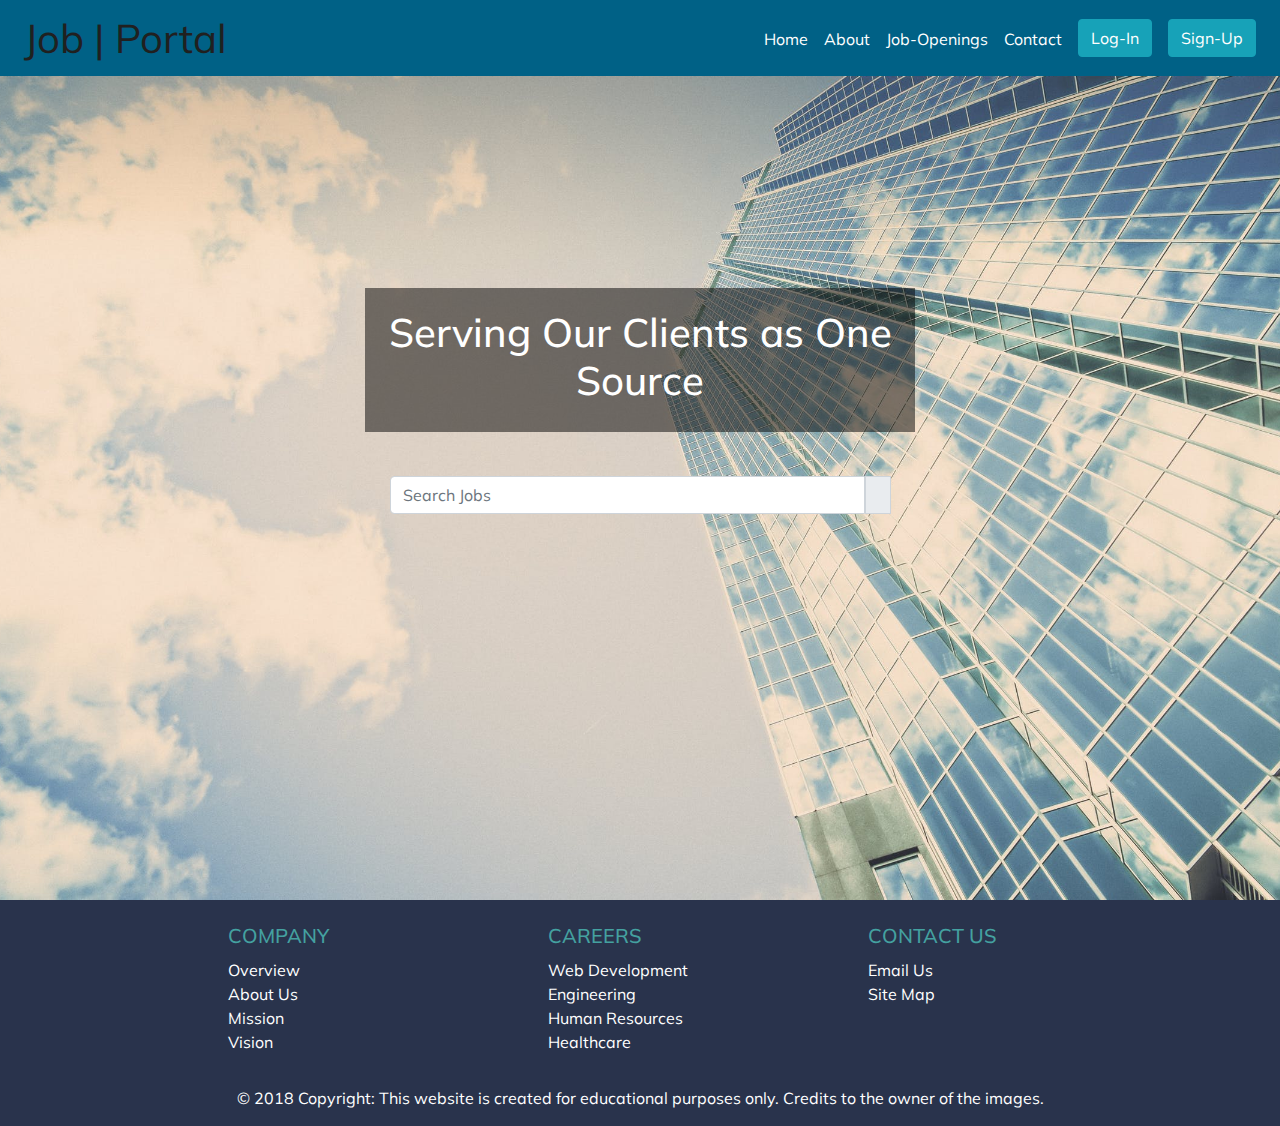
<file: index.html>
<!DOCTYPE html>
<html lang="en">
<head>
	
		<meta charset="utf-8">
		<meta name="viewport" content="width=device-width, initial-scale=1.0, maximum-scale=1.0 shrink-to-fit=no">
		<meta htts-equip="X-UA-compatible" content="IE=Edge">

		<title>Home</title>

		<!-- bootstrap css -->
		<link rel="stylesheet" type="text/css" href="assets/css/bootstrap.min.css">

		<!-- external css -->
		<link rel="stylesheet" type="text/css" href="assets/css/landing.css">

		<!-- font awesome -->
		<link rel="stylesheet" href="https://use.fontawesome.com/releases/v5.0.13/css/all.css" integrity="sha384-DNOHZ68U8hZfKXOrtjWvjxusGo9WQnrNx2sqG0tfsghAvtVlRW3tvkXWZh58N9jp" crossorigin="anonymous">

		<!-- google fonts -->
		<link href="https://fonts.googleapis.com/css?family=Muli" rel="stylesheet">

		<!-- animate css -->
		<link rel="stylesheet" type="text/css" href="assets/css/animate.css">

		<!-- favicon -->
		<link rel="icon" type="image/gif/png" href="assets/images/logo.png">

</head>
<body>
	
		<!-- start navbar -->
		<nav class="navbar navbar-expand-lg navbar-light fixed-top">
			  <a href="#" class="companyName ml-2">Job | Portal</a>
			  <button class="navbar-toggler" type="button" data-toggle="collapse" data-target="#navbarNavAltMarkup" aria-controls="navbarNavAltMarkup" aria-expanded="false" aria-label="Toggle navigation">
			    <span class="navbar-toggler-icon"></span>
			  </button>
			  <div class="collapse navbar-collapse" id="navbarNavAltMarkup" >
			    <div class="navbar-nav ml-auto" id="navtems">
			      <a class="nav-item nav-link active mt-2" href="#">Home<span class="sr-only">(current)</span></a>
			      <a class="nav-item nav-link active mt-2" href="about.html">About</a>
			      <a class="nav-item nav-link active mt-2" href="job-openings.html">Job-Openings</a>
			      <a class="nav-item nav-link active mt-2" href="contact.html">Contact</a>
				<a class="nav-item nav-link active" href="#login"><button type="button" class="btn btn-info" data-toggle="modal" data-target="#signup">
		  		Log-In</button></a>
			    <a class="nav-item nav-link active" href="#signup"><button type="button" class="btn btn-info" data-toggle="modal" data-target="#signup">
		  		Sign-Up</button></a>
			    </div>
			  </div>
		</nav> 
		<!-- end of nav -->
		
		<!-- modal for Login -->
		<div class="modal fade" id="login" tabindex="-1" role="dialog" aria-labelledby="exampleModalLabel" aria-hidden="true">
		  <div class="modal-dialog" role="document">
		    <div class="modal-content">
		      <div class="modal-header">
		        <h5 class="modal-title" id="exampleModalLabel">Applicant Log-In</h5>
		        <button type="button" class="close" data-dismiss="modal" aria-label="Close">
		          <span aria-hidden="true">&times;</span>
		        </button>
		      </div>
		      <div class="modal-body">
		        <form>
				  <div class="form-group">
				    <label for="exampleInputEmail1">Email address</label>
				    <input type="email" class="form-control" id="exampleInputEmail1" aria-describedby="emailHelp" placeholder="Enter email">
				  </div>
				  <div class="form-group">
				    <label for="exampleInputPassword1">Password</label>
				    <input type="password" class="form-control" id="exampleInputPassword1" placeholder="Password">
				  </div>
				  <button type="submit" class="btn btn-info">Log-in</button>
				</form>
		      </div>
		    </div>
		  </div>
		</div>
		<!-- end modal for Login -->
		
		<!-- modal for Sign-up -->
		<div class="modal fade" id="signup" tabindex="-1" role="dialog" aria-labelledby="exampleModalLabel" aria-hidden="true">
		  <div class="modal-dialog" role="document">
		    <div class="modal-content">
		    	<div class="modal-header">
		        <h5 class="modal-title" id="exampleModalLabel">Applicant Sign-In</h5>
		        <button type="button" class="close" data-dismiss="modal" aria-label="Close">
		          <span aria-hidden="true">&times;</span>
		        </button>
		      </div>
		      <div class="modal-body">
		        <form id="fillup">    
					  <div class="form-row">
					    <div class="col-md-6">
					      <label for="inputEmail4">First Name</label>
					      <input type="text" class="form-control" placeholder="First name">
					    </div>
					    <div class="col-md-6">
					      <label for="inputEmail4">Last Name</label>
					      <input type="text" class="form-control" placeholder="Last name"><br>
					    </div>
					  </div>												
					  <div class="form-row">
					    <div class="form-group col-md-6">
					      <label for="inputEmail4">Email</label>
					      <input type="email" class="form-control" id="inputEmail4" placeholder="Email">
					    </div>
					    <div class="form-group col-md-6">
					      <label for="inputPassword4">Password</label>
					      <input type="password" class="form-control" id="inputPassword4" placeholder="Password">
					    </div>
					  </div>
					  <div class="form-group">
					    <label for="inputAddress">Address</label>
					    <input type="text" class="form-control" id="inputAddress" placeholder="3rd Floor Caswynn Building, No. 134 Timog Avenue, Sacred Heart, Quezon City, 1103 Metro Manila">
					  </div>
					  <div class="form-row">
					    <div class="form-group col-md-6">
					      <label for="inputCity">City</label>
					      <input type="text" class="form-control" id="inputCity">
					    </div>
					    <div class="form-group col-md-2">
					      <label for="inputZip">Zip</label>
					      <input type="text" class="form-control" id="inputZip">
					    </div>
					  </div>
					  <button type="submit" class="btn btn-info">Sign up</button>	 
				</form>
		      </div>
		    </div>
		  </div>
		</div>
		<!-- end modal for Sign-up -->

		<!-- start landing page -->
		<div class="container-fluid landingImage wow fadeIn">
			<div id="searchHeading">
				<h1>Serving Our Clients as One Source</h1>
			</div>
			<div id="searchBar" class="input-group mb-3">	  
			  <input type="text" class="form-control" aria-label="Text input with checkbox" placeholder="Search Jobs">
			  <div class="input-group-prepend">
			    <div class="input-group-text">
			      <a href="job-openings.html"><i class="fas fa-search"></i></a>
			    </div>
			  </div>
			</div>
		</div> 
		<!-- end of landingImage -->

		<!-- Footer -->
		<footer class="page-footer font-small blue pt-4">
		    <div class="container-fluid text-center text-md-left">
		      <div class="row">
		        <div class="col-md-3 offset-md-2 mb-md-0 mb-3">
		            <h5 class="text-uppercase footerLinks">Company</h5>
		            <ul class="list-unstyled ulFooter">
		              <li>
		                <a href="about.html">Overview</a>
		              </li>
		              <li>
		                <a href="about.html">About Us</a>
		              </li>
		              <li>
		                <a href="about.html">Mission</a>
		              </li>
		              <li>
		                <a href="about.html">Vision</a>
		              </li>
		            </ul>
		          </div>
		        <hr class="clearfix w-100 d-md-none pb-3">
		        <div class="col-md-3 mb-md-0 mb-3">
		            <h5 class="text-uppercase footerLinks">Careers</h5>
		            <ul class="list-unstyled ulFooter">
		              <li>
		                <a href="job-openings.html">Web Development</a>
		              </li>
		              <li>
		                <a href="job-openings.html">Engineering</a>
		              </li>
		              <li>
		                <a href="job-openings.html">Human Resources</a>
		              </li>
		              <li>
		                <a href="job-openings.html">Healthcare</a>
		              </li>
		            </ul>
		          </div>
		          <hr class="clearfix w-100 d-md-none pb-3">		          
		          <div class="col-md-3 mb-md-0 mb-3">
		            <h5 class="text-uppercase footerLinks">Contact Us</h5>
		            <ul class="list-unstyled ulFooter">
		              <li>
		                <a href="contact.html">Email Us</a>
		              </li>
		              <li>
		                <a href="contact.html">Site Map</a>
		              </li>
		            </ul>
		          </div>
		      </div>
		    </div>		    
		    <div class="footer-copyright text-center py-3 copyright">© 2018 Copyright:
		      <span class="copyrightName"> This website is created for educational purposes only. Credits to the owner of the images.</span>
		    </div>
		</footer>
		<!-- end of footer -->

		<!-- wow js -->
	    <script src="assets/js/wow.min.js"></script>
        <script>
        new WOW().init();
        </script>

		<!-- jQuery first, then Popper.js, then Bootstrap JS -->
		<script src="https://code.jquery.com/jquery-3.3.1.slim.min.js" integrity="sha384-q8i/X+965DzO0rT7abK41JStQIAqVgRVzpbzo5smXKp4YfRvH+8abtTE1Pi6jizo" crossorigin="anonymous"></script>
	    <script src="https://cdnjs.cloudflare.com/ajax/libs/popper.js/1.14.3/umd/popper.min.js" integrity="sha384-ZMP7rVo3mIykV+2+9J3UJ46jBk0WLaUAdn689aCwoqbBJiSnjAK/l8WvCWPIPm49" crossorigin="anonymous"></script>
	    <script src="https://stackpath.bootstrapcdn.com/bootstrap/4.1.1/js/bootstrap.min.js" integrity="sha384-smHYKdLADwkXOn1EmN1qk/HfnUcbVRZyYmZ4qpPea6sjB/pTJ0euyQp0Mk8ck+5T" crossorigin="anonymous"></script>

	    <!-- external bootstrap.js -->
	    <script src="assets/js/bootstrap.min.js"></script>

</body>
</html>
</file>
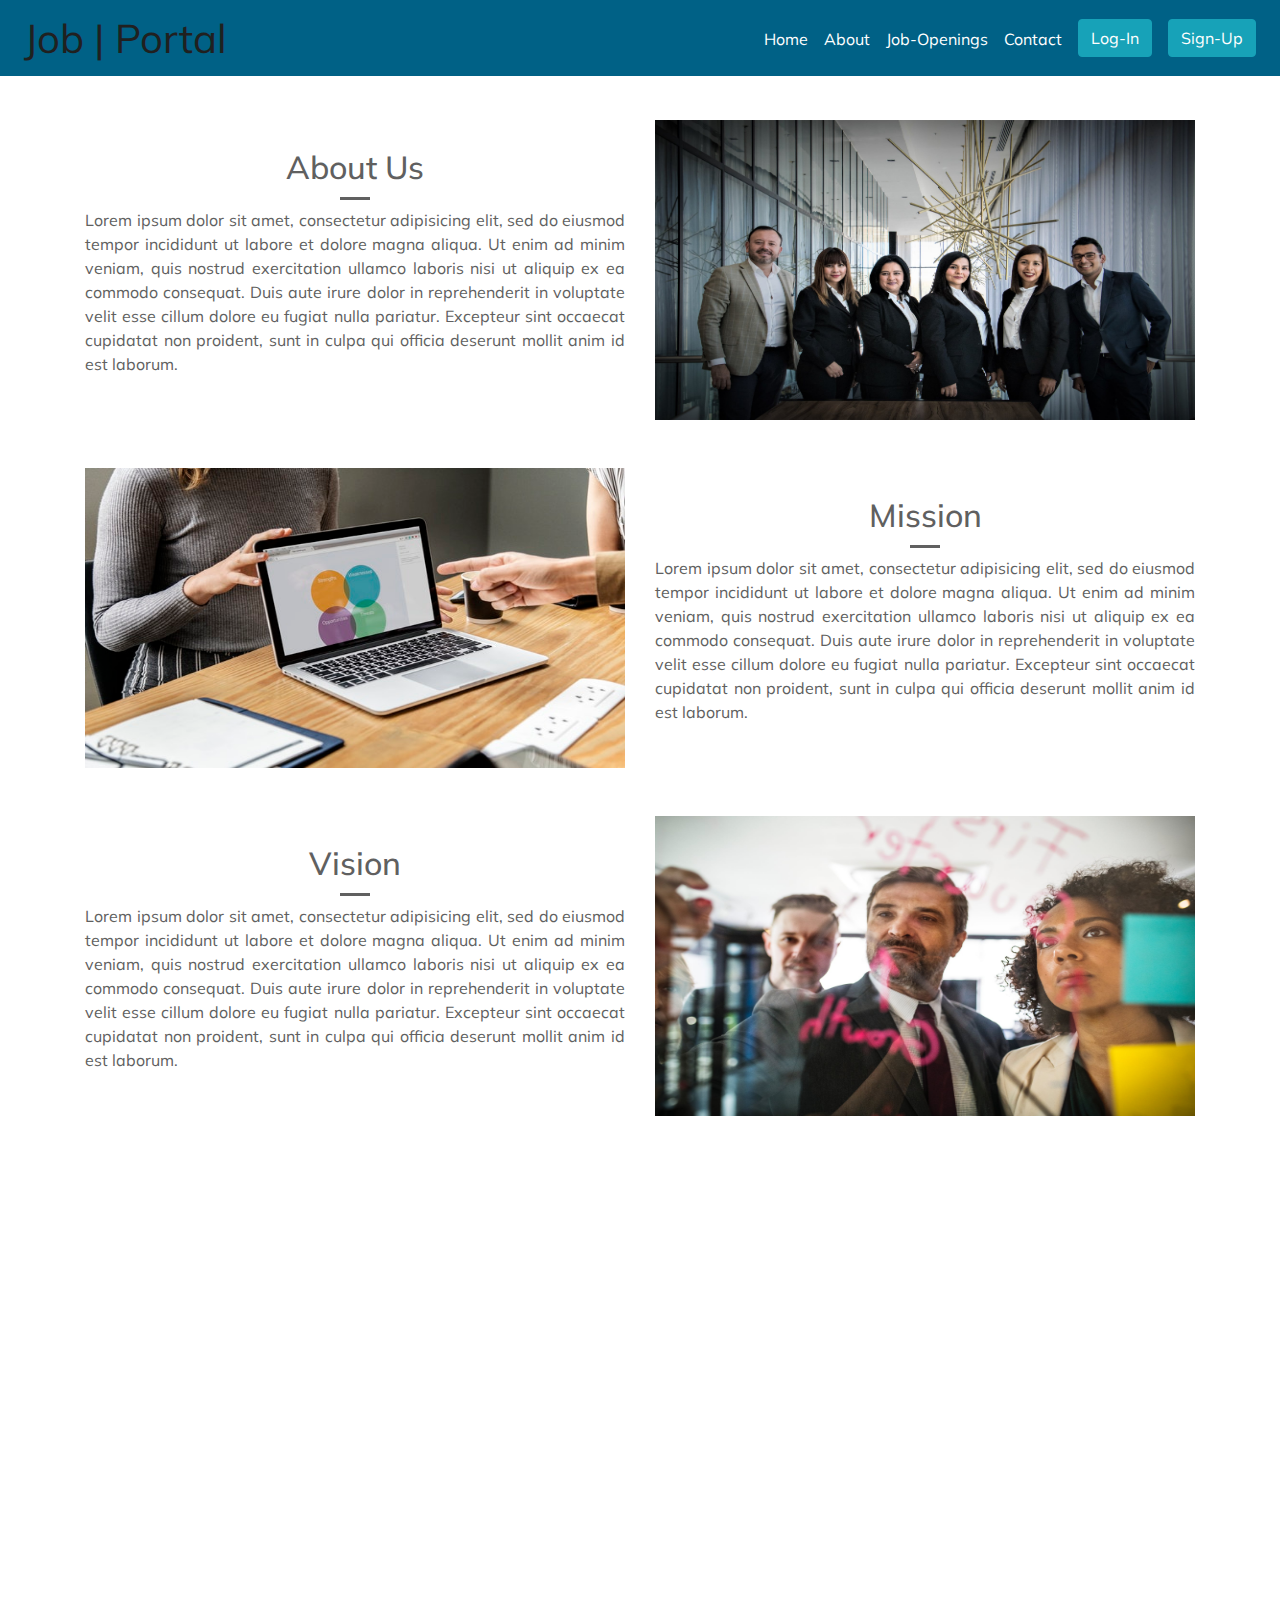
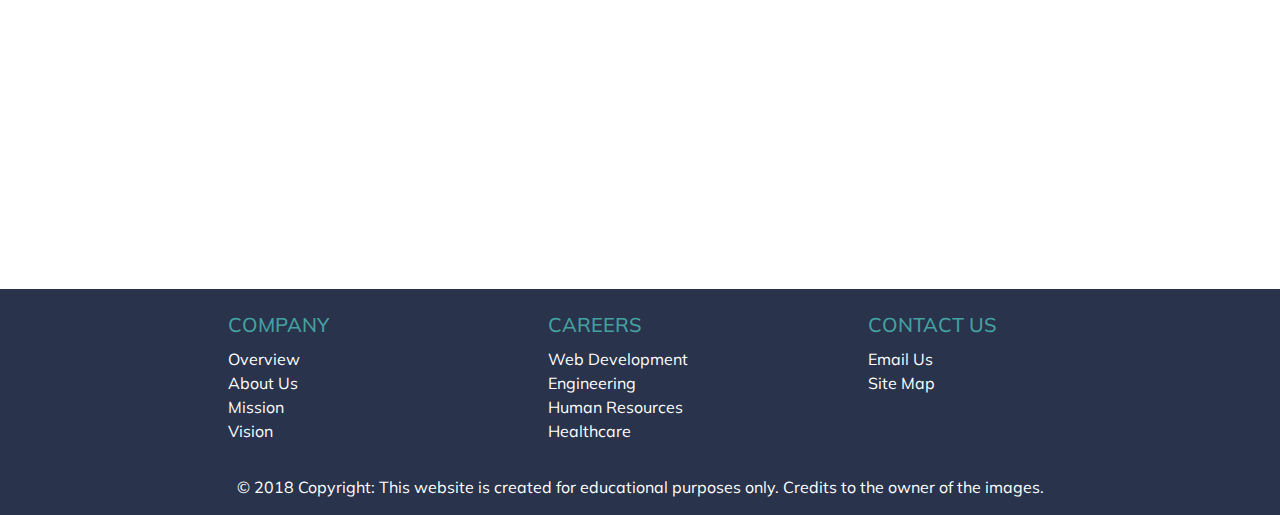
<file: about.html>
<!DOCTYPE html>
<html lang="en">
<head>
	
		<meta charset="utf-8">
		<meta name="viewport" content="width=device-width, initial-scale=1.0, maximum-scale=1.0 shrink-to-fit=no">
		<meta htts-equip="X-UA-compatible" content="IE=Edge">

		<title>About</title>

		<!-- bootstrap css -->
		<link rel="stylesheet" type="text/css" href="assets/css/bootstrap.min.css">

		<!-- external css -->
		<link rel="stylesheet" type="text/css" href="assets/css/about.css">

		<!-- font awesome -->
		<link rel="stylesheet" href="https://use.fontawesome.com/releases/v5.0.13/css/all.css" integrity="sha384-DNOHZ68U8hZfKXOrtjWvjxusGo9WQnrNx2sqG0tfsghAvtVlRW3tvkXWZh58N9jp" crossorigin="anonymous">

		<!-- google fonts -->
		<link href="https://fonts.googleapis.com/css?family=Muli" rel="stylesheet">

		<!-- animate css -->
		<link rel="stylesheet" type="text/css" href="assets/css/animate.css">

		<!-- favicon -->
		<link rel="icon" type="image/gif/png" href="assets/images/logo.png">

</head>
<body>

		<!-- start navbar -->
		<nav class="navbar navbar-expand-lg navbar-light fixed-top">
			  <a href="index.html" class="companyName ml-2">Job | Portal</a>
			  <button class="navbar-toggler" type="button" data-toggle="collapse" data-target="#navbarNavAltMarkup" aria-controls="navbarNavAltMarkup" aria-expanded="false" aria-label="Toggle navigation">
			    <span class="navbar-toggler-icon"></span>
			  </button>
			  <div class="collapse navbar-collapse" id="navbarNavAltMarkup" >
			    <div class="navbar-nav ml-auto" id="navtems">
			      <a class="nav-item nav-link active mt-2" href="index.html">Home<span class="sr-only">(current)</span></a>
			      <a class="nav-item nav-link active mt-2" href="#">About</a>
			      <a class="nav-item nav-link active mt-2" href="job-openings.html">Job-Openings</a>
			      <a class="nav-item nav-link active mt-2" href="contact.html">Contact</a>
				<a class="nav-item nav-link active" href="#login"><button type="button" class="btn btn-info" data-toggle="modal" data-target="#signup">
		  		Log-In</button></a>
			    <a class="nav-item nav-link active" href="#signup"><button type="button" class="btn btn-info" data-toggle="modal" data-target="#signup">
		  		Sign-Up</button></a>
			    </div>
			  </div>
		</nav> 
		<!-- end of nav -->

		<!-- modal for Login -->
		<div class="modal fade" id="login" tabindex="-1" role="dialog" aria-labelledby="exampleModalLabel" aria-hidden="true">
		  <div class="modal-dialog" role="document">
		    <div class="modal-content">
		      <div class="modal-header">
		        <h5 class="modal-title" id="exampleModalLabel">Applicant Log-In</h5>
		        <button type="button" class="close" data-dismiss="modal" aria-label="Close">
		          <span aria-hidden="true">&times;</span>
		        </button>
		      </div>
		      <div class="modal-body">
		        <form>
				  <div class="form-group">
				    <label for="exampleInputEmail1">Email address</label>
				    <input type="email" class="form-control" id="exampleInputEmail1" aria-describedby="emailHelp" placeholder="Enter email">
				  </div>
				  <div class="form-group">
				    <label for="exampleInputPassword1">Password</label>
				    <input type="password" class="form-control" id="exampleInputPassword1" placeholder="Password">
				  </div>
				  <button type="submit" class="btn btn-info">Log-in</button>
				</form>
		      </div>
		    </div>
		  </div>
		</div>
		<!-- end modal for Login -->
		
		<!-- modal for Sign-up -->
		<div class="modal fade" id="signup" tabindex="-1" role="dialog" aria-labelledby="exampleModalLabel" aria-hidden="true">
		  <div class="modal-dialog" role="document">
		    <div class="modal-content">
		    	<div class="modal-header">
		        <h5 class="modal-title" id="exampleModalLabel">Applicant Sign-In</h5>
		        <button type="button" class="close" data-dismiss="modal" aria-label="Close">
		          <span aria-hidden="true">&times;</span>
		        </button>
		      </div>
		      <div class="modal-body">
		        <form id="fillup">    
					  <div class="form-row">
					    <div class="col-md-6">
					      <label for="inputEmail4">First Name</label>
					      <input type="text" class="form-control" placeholder="First name">
					    </div>
					    <div class="col-md-6">
					      <label for="inputEmail4">Last Name</label>
					      <input type="text" class="form-control" placeholder="Last name"><br>
					    </div>
					  </div>												
					  <div class="form-row">
					    <div class="form-group col-md-6">
					      <label for="inputEmail4">Email</label>
					      <input type="email" class="form-control" id="inputEmail4" placeholder="Email">
					    </div>
					    <div class="form-group col-md-6">
					      <label for="inputPassword4">Password</label>
					      <input type="password" class="form-control" id="inputPassword4" placeholder="Password">
					    </div>
					  </div>
					  <div class="form-group">
					    <label for="inputAddress">Address</label>
					    <input type="text" class="form-control" id="inputAddress" placeholder="3rd Floor Caswynn Building, No. 134 Timog Avenue, Sacred Heart, Quezon City, 1103 Metro Manila">
					  </div>
					  <div class="form-row">
					    <div class="form-group col-md-6">
					      <label for="inputCity">City</label>
					      <input type="text" class="form-control" id="inputCity">
					    </div>
					    <div class="form-group col-md-2">
					      <label for="inputZip">Zip</label>
					      <input type="text" class="form-control" id="inputZip">
					    </div>
					  </div>
					  <button type="submit" class="btn btn-info">Sign up</button>	 
				</form>
		      </div>
		    </div>
		  </div>
		</div>
		<!-- end modal for Sign-up -->
	
		<div id="aboutWrapper" class="container wow fadeIn">
			<div class="row">
				<div class="positionAbout col-md-6">
					<h2 id="order1" class="underlineAbout">About Us</h2>
					<p class="justifyAbout">Lorem ipsum dolor sit amet, consectetur adipisicing elit, sed do eiusmod
					tempor incididunt ut labore et dolore magna aliqua. Ut enim ad minim veniam,
					quis nostrud exercitation ullamco laboris nisi ut aliquip ex ea commodo
					consequat. Duis aute irure dolor in reprehenderit in voluptate velit esse
					cillum dolore eu fugiat nulla pariatur. Excepteur sint occaecat cupidatat non
					proident, sunt in culpa qui officia deserunt mollit anim id est laborum.</p>	
				</div>
				<div id="order2" class="col-md-6">
					<img  class="imgAbout" src="assets/images/about1.jpeg">
				</div>
			</div>

			<div class="row mt-5">					
				<div id="order5" class="col-md-6">
					<img class="imgAbout" src="assets/images/about2.jpeg">
				</div>
				<div class="positionAbout col-md-6" >
					<h2 id="order3" class="underlineAbout">Mission</h2>
					<p id="order4" class="justifyAbout">Lorem ipsum dolor sit amet, consectetur adipisicing elit, sed do eiusmod
					tempor incididunt ut labore et dolore magna aliqua. Ut enim ad minim veniam,
					quis nostrud exercitation ullamco laboris nisi ut aliquip ex ea commodo
					consequat. Duis aute irure dolor in reprehenderit in voluptate velit esse
					cillum dolore eu fugiat nulla pariatur. Excepteur sint occaecat cupidatat non
					proident, sunt in culpa qui officia deserunt mollit anim id est laborum.</p>	
				</div>
			</div>

			<div class="row my-5">
				<div class="positionAbout col-md-6">
					<h2 id="order6" class="underlineAbout">Vision</h2>
					<p id="order7" class="justifyAbout">Lorem ipsum dolor sit amet, consectetur adipisicing elit, sed do eiusmod
					tempor incididunt ut labore et dolore magna aliqua. Ut enim ad minim veniam,
					quis nostrud exercitation ullamco laboris nisi ut aliquip ex ea commodo
					consequat. Duis aute irure dolor in reprehenderit in voluptate velit esse
					cillum dolore eu fugiat nulla pariatur. Excepteur sint occaecat cupidatat non
					proident, sunt in culpa qui officia deserunt mollit anim id est laborum.</p>	
				</div>
				<div id="order8" class="col-md-6">
					<img class="imgAbout" src="assets/images/about3.jpeg">
				</div>
			</div>
		</div>

		<div id="teamWrapper" class="container-fluid wow fadeIn">
			<div class="row">
				<div class="col">
					<h2 class="ourTeam text-center"> Our Team </h2>		
				</div>
			</div>
			<div class="row">
				<div class="d-flex card1 col justify-content-center">
					<div class="card cardSize bg-transparent shadow p-3 mb-5">
					  <img id="imgRound" class="card-img-top text-center" src="assets/images/team1.png" alt="Card image cap">
					  <div class="card-body">
					    <h5 class="card-title text-center">Employee</h5>
					    <p class="card-text text-muted text-center">Lorem ipsum dolor sit amet, consectetur.
					    </p>
					  </div>
					</div>
				</div>
				<div class="d-flex card1 col justify-content-center">
					<div class="card cardSize bg-transparent shadow p-3 mb-5">
					  <img id="imgRound" class="card-img-top text-center" src="assets/images/team1.png" alt="Card image cap">
					  <div class="card-body">
					    <h5 class="card-title text-center">Employee</h5>
					    <p class="card-text text-muted text-center">Lorem ipsum dolor sit amet, consectetur.
					    </p>
					  </div>
					</div>
				</div>
				<div class="d-flex card1 col justify-content-center">
					<div class="card cardSize bg-transparent shadow p-3 mb-5">
					  <img id="imgRound" class="card-img-top text-center" src="assets/images/team1.png" alt="Card image cap">
					  <div class="card-body">
					    <h5 class="card-title text-center">Employee</h5>
					    <p class="card-text text-muted text-center">Lorem ipsum dolor sit amet, consectetur.
					    </p>
					  </div>
					</div>
				</div>
			</div>
		</div>

		<!-- Footer -->
		<footer class="page-footer font-small secondary pt-4">
		    <div class="container-fluid text-center text-md-left">
		      <div class="row">
		        <div class="col-md-3 offset-md-2 mb-md-0 mb-3">
		            <h5 class="text-uppercase footerLinks">Company</h5>
		            <ul class="list-unstyled ulFooter">
		              <li>
		                <a href="about.html">Overview</a>
		              </li>
		              <li>
		                <a href="about.html">About Us</a>
		              </li>
		              <li>
		                <a href="about.html">Mission</a>
		              </li>
		              <li>
		                <a href="about.html">Vision</a>
		              </li>
		            </ul>
		          </div>
		        <hr class="clearfix w-100 d-md-none pb-3">
		        <div class="col-md-3 mb-md-0 mb-3">
		            <h5 class="text-uppercase footerLinks">Careers</h5>
		            <ul class="list-unstyled ulFooter">
		              <li>
		                <a href="job-openings.html">Web Development</a>
		              </li>
		              <li>
		                <a href="job-openings.html">Engineering</a>
		              </li>
		              <li>
		                <a href="job-openings.html">Human Resources</a>
		              </li>
		              <li>
		                <a href="job-openings.html">Healthcare</a>
		              </li>
		            </ul>
		          </div>
		          <hr class="clearfix w-100 d-md-none pb-3">		          
		          <div class="col-md-3 mb-md-0 mb-3">
		            <h5 class="text-uppercase footerLinks">Contact Us</h5>
		            <ul class="list-unstyled ulFooter">
		              <li>
		                <a href="contact.html">Email Us</a>
		              </li>
		              <li>
		                <a href="contact.html">Site Map</a>
		              </li>
		            </ul>
		          </div>
		      </div>
		    </div>		    
		    <div class="footer-copyright text-center py-3 copyright">© 2018 Copyright:
		      <span class="copyrightName"> This website is created for educational purposes only. Credits to the owner of the images.</span>
		    </div>
		</footer>

		<!-- wow js -->
	    <script src="assets/js/wow.min.js"></script>
        <script>
        new WOW().init();
        </script>

		<!-- jQuery first, then Popper.js, then Bootstrap JS -->
		<script src="https://code.jquery.com/jquery-3.3.1.slim.min.js" integrity="sha384-q8i/X+965DzO0rT7abK41JStQIAqVgRVzpbzo5smXKp4YfRvH+8abtTE1Pi6jizo" crossorigin="anonymous"></script>
	    <script src="https://cdnjs.cloudflare.com/ajax/libs/popper.js/1.14.3/umd/popper.min.js" integrity="sha384-ZMP7rVo3mIykV+2+9J3UJ46jBk0WLaUAdn689aCwoqbBJiSnjAK/l8WvCWPIPm49" crossorigin="anonymous"></script>
	    <script src="https://stackpath.bootstrapcdn.com/bootstrap/4.1.1/js/bootstrap.min.js" integrity="sha384-smHYKdLADwkXOn1EmN1qk/HfnUcbVRZyYmZ4qpPea6sjB/pTJ0euyQp0Mk8ck+5T" crossorigin="anonymous"></script>

	    <!-- external bootstrap.js -->
	    <script src="assets/js/bootstrap.min.js"></script>

</body>
</html>
</file>
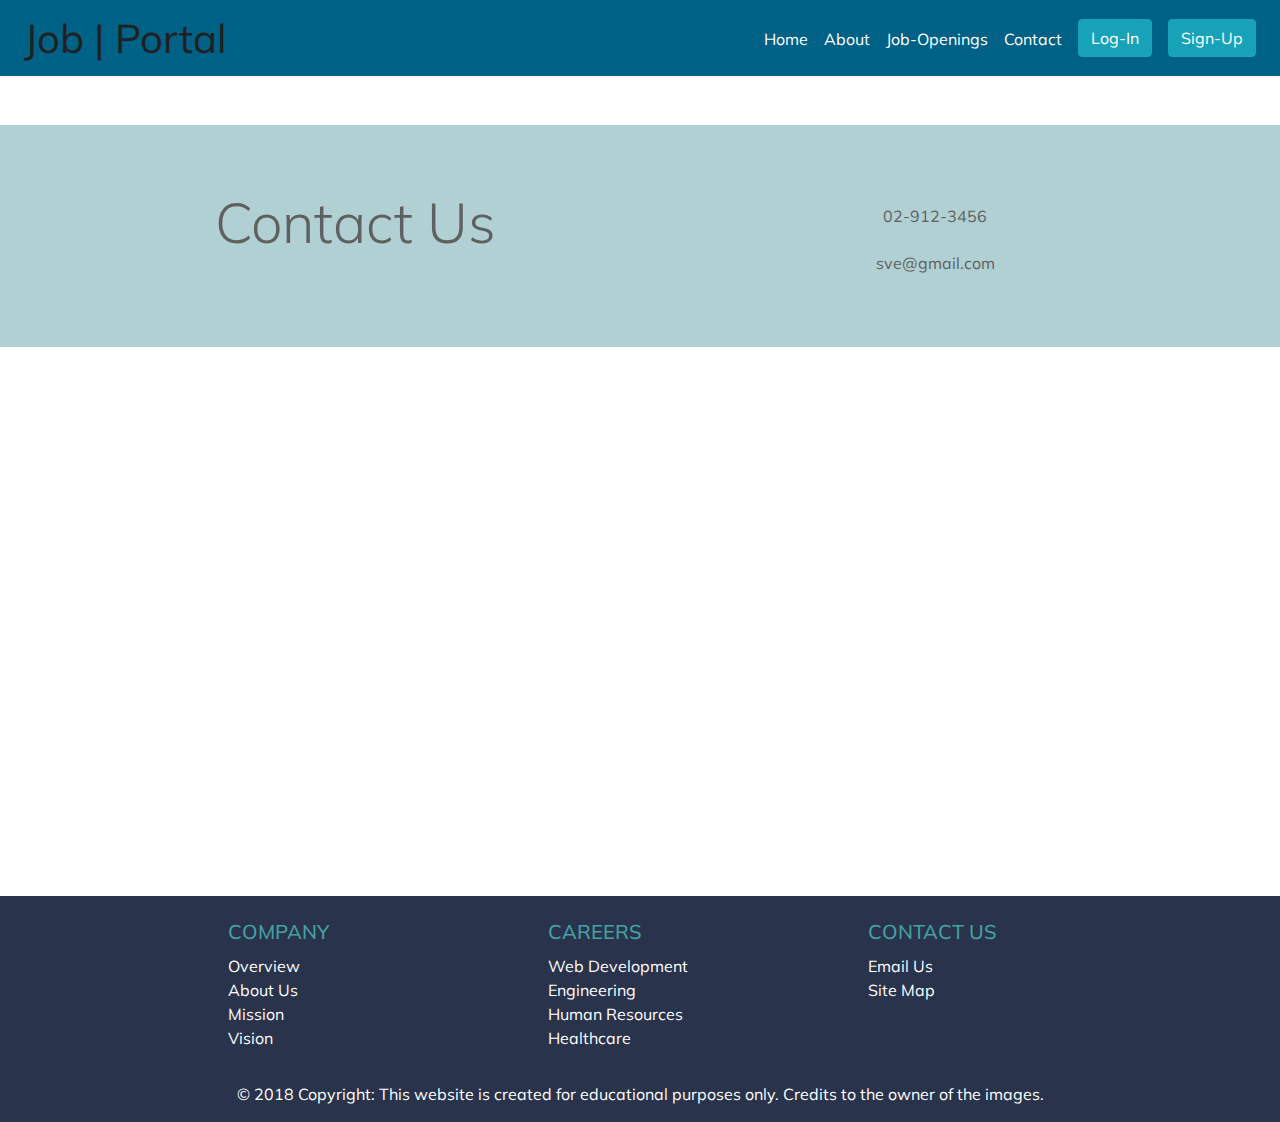
<file: contact.html>
<!DOCTYPE html>
<html lang="en">
<head>
	
		<meta charset="utf-8">
		<meta name="viewport" content="width=device-width, initial-scale=1.0, maximum-scale=1.0 shrink-to-fit=no">
		<meta htts-equip="X-UA-compatible" content="IE=Edge">

		<title>Contact</title>

		<!-- bootstrap css -->
		<link rel="stylesheet" type="text/css" href="assets/css/bootstrap.min.css">

		<!-- external css -->
		<link rel="stylesheet" type="text/css" href="assets/css/contact.css">

		<!-- font awesome -->
		<link rel="stylesheet" href="https://use.fontawesome.com/releases/v5.0.13/css/all.css" integrity="sha384-DNOHZ68U8hZfKXOrtjWvjxusGo9WQnrNx2sqG0tfsghAvtVlRW3tvkXWZh58N9jp" crossorigin="anonymous">

		<!-- google fonts -->
		<link href="https://fonts.googleapis.com/css?family=Muli" rel="stylesheet">		

		<!-- animate css -->
		<link rel="stylesheet" type="text/css" href="assets/css/animate.css">

		<!-- favicon -->
		<link rel="icon" type="image/gif/png" href="assets/images/logo.png">

</head>
<body>
		
		<!-- start navbar -->
		<nav class="navbar navbar-expand-lg navbar-light fixed-top">
			  <a href="index.html" class="companyName ml-2">Job | Portal</a>
			  <button class="navbar-toggler" type="button" data-toggle="collapse" data-target="#navbarNavAltMarkup" aria-controls="navbarNavAltMarkup" aria-expanded="false" aria-label="Toggle navigation">
			    <span class="navbar-toggler-icon"></span>
			  </button>
			  <div class="collapse navbar-collapse" id="navbarNavAltMarkup" >
			    <div class="navbar-nav ml-auto" id="navtems">
			      <a class="nav-item nav-link active mt-2" href="index.html">Home<span class="sr-only">(current)</span></a>
			      <a class="nav-item nav-link active mt-2" href="about.html">About</a>
			      <a class="nav-item nav-link active mt-2" href="job-openings.html">Job-Openings</a>
			      <a class="nav-item nav-link active mt-2" href="#">Contact</a>
				<a class="nav-item nav-link active" href="#login"><button type="button" class="btn btn-info" data-toggle="modal" data-target="#signup">
		  		Log-In</button></a>
			    <a class="nav-item nav-link active" href="#signup"><button type="button" class="btn btn-info" data-toggle="modal" data-target="#signup">
		  		Sign-Up</button></a>
			    </div>
			  </div>
		</nav> 
		<!-- end of nav -->

		<!-- modal for Login -->
		<div class="modal fade" id="login" tabindex="-1" role="dialog" aria-labelledby="exampleModalLabel" aria-hidden="true">
		  <div class="modal-dialog" role="document">
		    <div class="modal-content">
		      <div class="modal-header">
		        <h5 class="modal-title" id="exampleModalLabel">Applicant Log-In</h5>
		        <button type="button" class="close" data-dismiss="modal" aria-label="Close">
		          <span aria-hidden="true">&times;</span>
		        </button>
		      </div>
		      <div class="modal-body">
		        <form>
				  <div class="form-group">
				    <label for="exampleInputEmail1">Email address</label>
				    <input type="email" class="form-control" id="exampleInputEmail1" aria-describedby="emailHelp" placeholder="Enter email">
				  </div>
				  <div class="form-group">
				    <label for="exampleInputPassword1">Password</label>
				    <input type="password" class="form-control" id="exampleInputPassword1" placeholder="Password">
				  </div>
				  <button type="submit" class="btn btn-info">Log-in</button>
				</form>
		      </div>
		    </div>
		  </div>
		</div>
		<!-- end modal for Login -->

		
		<!-- modal for Sign-up -->
		<div class="modal fade" id="signup" tabindex="-1" role="dialog" aria-labelledby="exampleModalLabel" aria-hidden="true">
		  <div class="modal-dialog" role="document">
		    <div class="modal-content">
		    	<div class="modal-header">
		        <h5 class="modal-title" id="exampleModalLabel">Applicant Sign-In</h5>
		        <button type="button" class="close" data-dismiss="modal" aria-label="Close">
		          <span aria-hidden="true">&times;</span>
		        </button>
		      </div>
		      <div class="modal-body">
		        <form id="fillup">    
					  <div class="form-row">
					    <div class="col-md-6">
					      <label for="inputEmail4">First Name</label>
					      <input type="text" class="form-control" placeholder="First name">
					    </div>
					    <div class="col-md-6">
					      <label for="inputEmail4">Last Name</label>
					      <input type="text" class="form-control" placeholder="Last name"><br>
					    </div>
					  </div>												
					  <div class="form-row">
					    <div class="form-group col-md-6">
					      <label for="inputEmail4">Email</label>
					      <input type="email" class="form-control" id="inputEmail4" placeholder="Email">
					    </div>
					    <div class="form-group col-md-6">
					      <label for="inputPassword4">Password</label>
					      <input type="password" class="form-control" id="inputPassword4" placeholder="Password">
					    </div>
					  </div>
					  <div class="form-group">
					    <label for="inputAddress">Address</label>
					    <input type="text" class="form-control" id="inputAddress" placeholder="3rd Floor Caswynn Building, No. 134 Timog Avenue, Sacred Heart, Quezon City, 1103 Metro Manila">
					  </div>
					  <div class="form-row">
					    <div class="form-group col-md-6">
					      <label for="inputCity">City</label>
					      <input type="text" class="form-control" id="inputCity">
					    </div>
					    <div class="form-group col-md-2">
					      <label for="inputZip">Zip</label>
					      <input type="text" class="form-control" id="inputZip">
					    </div>
					  </div>
					  <button type="submit" class="btn btn-info">Sign up</button>	 
				</form>
		      </div>
		    </div>
		  </div>
		</div>
		<!-- end modal for Sign-up -->

		<!-- start contact us -->
		<div class="jumbotron jumbotron-fluid text-center wow fadeIn" id="contact">
		    <div class="container">
		  		<div class="row">
		  			<div class="col-md-6">
		  				<h1 class="display-4">Contact Us</h1>    	
		  			</div>
		  			<div class="col-md-6">
		  				<div>
						  	<a href=""><i class="fas fa-phone"></i></a>
						  	<label>02-912-3456</label>
						</div>
						<div>
						  	<a href=""><i class="fas fa-envelope-square"></i></a>
						  	<label>sve@gmail.com</label>
						</div>
		  			</div>				    	
				</div>	
		    </div>
		</div>
		<!-- end contact us -->

		<!-- start map -->
		<div class="contactImage text-center wow fadeIn mb-5">
			<iframe src="https://www.google.com/maps/embed?pb=!1m14!1m8!1m3!1d15441.631732735948!2d121.0437899!3d14.6327701!3m2!1i1024!2i768!4f13.1!3m3!1m2!1s0x0%3A0x1301863d86ca644!2sTuitt+Incorporated!5e0!3m2!1sen!2sph!4v1527814060841" width="600" height="450" frameborder="0" style="border:0" allowfullscreen></iframe>
		</div>
		<!-- end map -->

		<!-- Footer -->
		<footer class="page-footer font-small secondary pt-4">
		    <div class="container-fluid text-center text-md-left">
		      <div class="row">
		        <div class="col-md-3 offset-md-2 mb-md-0 mb-3">
		            <h5 class="text-uppercase footerLinks">Company</h5>
		            <ul class="list-unstyled ulFooter">
		              <li>
		                <a href="about.html">Overview</a>
		              </li>
		              <li>
		                <a href="about.html">About Us</a>
		              </li>
		              <li>
		                <a href="about.html">Mission</a>
		              </li>
		              <li>
		                <a href="about.html">Vision</a>
		              </li>
		            </ul>
		          </div>
		        <hr class="clearfix w-100 d-md-none pb-3">
		        <div class="col-md-3 mb-md-0 mb-3">
		            <h5 class="text-uppercase footerLinks">Careers</h5>
		            <ul class="list-unstyled ulFooter">
		              <li>
		                <a href="job-openings.html">Web Development</a>
		              </li>
		              <li>
		                <a href="job-openings.html">Engineering</a>
		              </li>
		              <li>
		                <a href="job-openings.html">Human Resources</a>
		              </li>
		              <li>
		                <a href="job-openings.html">Healthcare</a>
		              </li>
		            </ul>
		          </div>
		          <hr class="clearfix w-100 d-md-none pb-3">		          
		          <div class="col-md-3 mb-md-0 mb-3">
		            <h5 class="text-uppercase footerLinks">Contact Us</h5>
		            <ul class="list-unstyled ulFooter">
		              <li>
		                <a href="contact.html">Email Us</a>
		              </li>
		              <li>
		                <a href="contact.html">Site Map</a>
		              </li>
		            </ul>
		          </div>
		      </div>
		    </div>		    
		    <div class="footer-copyright text-center py-3 copyright">© 2018 Copyright:
		      <span class="copyrightName"> This website is created for educational purposes only. Credits to the owner of the images.</span>
		    </div>
		</footer>
		
		<!-- wow js -->
	    <script src="assets/js/wow.min.js"></script>
        <script>
        new WOW().init();
        </script>

		<!-- jQuery first, then Popper.js, then Bootstrap JS -->
		<script src="https://code.jquery.com/jquery-3.3.1.slim.min.js" integrity="sha384-q8i/X+965DzO0rT7abK41JStQIAqVgRVzpbzo5smXKp4YfRvH+8abtTE1Pi6jizo" crossorigin="anonymous"></script>
	    <script src="https://cdnjs.cloudflare.com/ajax/libs/popper.js/1.14.3/umd/popper.min.js" integrity="sha384-ZMP7rVo3mIykV+2+9J3UJ46jBk0WLaUAdn689aCwoqbBJiSnjAK/l8WvCWPIPm49" crossorigin="anonymous"></script>
	    <script src="https://stackpath.bootstrapcdn.com/bootstrap/4.1.1/js/bootstrap.min.js" integrity="sha384-smHYKdLADwkXOn1EmN1qk/HfnUcbVRZyYmZ4qpPea6sjB/pTJ0euyQp0Mk8ck+5T" crossorigin="anonymous"></script>

	    <!-- external bootstrap.js -->
	    <script src="assets/js/bootstrap.min.js"></script>

</body>
</html>
</file>
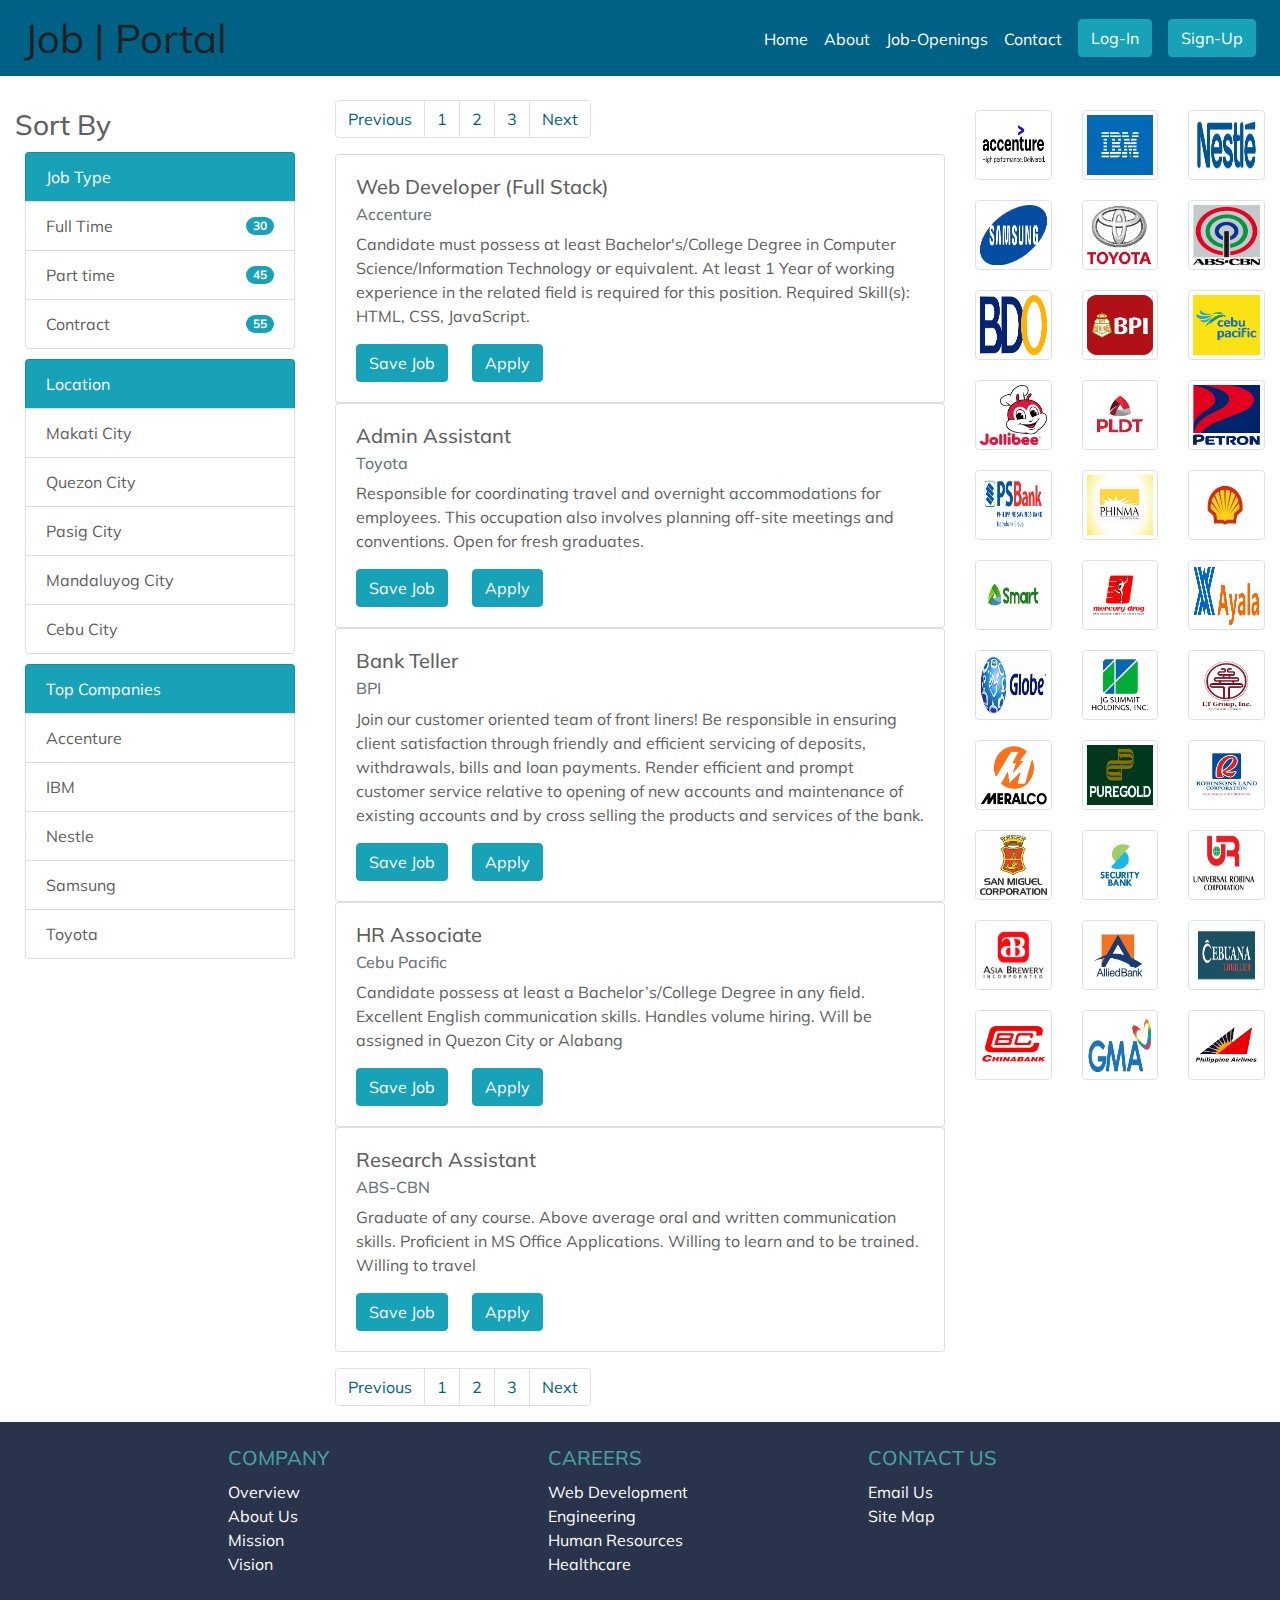
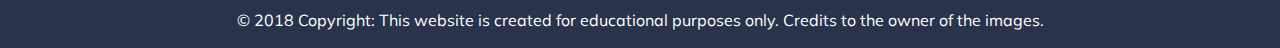
<file: job-openings.html>
<!DOCTYPE html>
<html lang="en">
<head>

		<meta charset="utf-8">
		<meta name="viewport" content="width=device-width, initial-scale=1.0, maximum-scale=1.0 shrink-to-fit=no">
		<meta htts-equip="X-UA-compatible" content="IE=Edge">

		<title>Job-Openings</title>

		<!-- bootstrap css -->
		<link rel="stylesheet" type="text/css" href="assets/css/bootstrap.min.css">

		<!-- external css -->
		<link rel="stylesheet" type="text/css" href="assets/css/job-openings.css">

		<!-- font awesome -->
		<link rel="stylesheet" href="https://use.fontawesome.com/releases/v5.0.13/css/all.css" integrity="sha384-DNOHZ68U8hZfKXOrtjWvjxusGo9WQnrNx2sqG0tfsghAvtVlRW3tvkXWZh58N9jp" crossorigin="anonymous">

		<!-- google fonts -->
		<link href="https://fonts.googleapis.com/css?family=Muli" rel="stylesheet">

		<!-- animate css -->
		<link rel="stylesheet" type="text/css" href="assets/css/animate.css">

		<!-- favicon -->
		<link rel="icon" type="image/gif/png" href="assets/images/logo.png">

</head>
<body>

		<!-- start navbar -->
		<nav class="navbar navbar-expand-lg navbar-light fixed-top">
			  <a href="index.html" class="companyName ml-2">Job | Portal</a>
			  <button class="navbar-toggler" type="button" data-toggle="collapse" data-target="#navbarNavAltMarkup" aria-controls="navbarNavAltMarkup" aria-expanded="false" aria-label="Toggle navigation">
			    <span class="navbar-toggler-icon"></span>
			  </button>
			  <div class="collapse navbar-collapse" id="navbarNavAltMarkup" >
			    <div class="navbar-nav ml-auto" id="navtems">
			      <a class="nav-item nav-link active mt-2" href="index.html">Home<span class="sr-only">(current)</span></a>
			      <a class="nav-item nav-link active mt-2" href="about.html">About</a>
			      <a class="nav-item nav-link active mt-2" href="#">Job-Openings</a>
			      <a class="nav-item nav-link active mt-2" href="contact.html">Contact</a>
				<a class="nav-item nav-link active" href="#login"><button type="button" class="btn btn-info" data-toggle="modal" data-target="#signup">
		  		Log-In</button></a>
			    <a class="nav-item nav-link active" href="#signup"><button type="button" class="btn btn-info" data-toggle="modal" data-target="#signup">
		  		Sign-Up</button></a>
			    </div>
			  </div>
		</nav> 
		<!-- end of nav -->

		<!-- modal for Login -->
		<div class="modal fade" id="login" tabindex="-1" role="dialog" aria-labelledby="exampleModalLabel" aria-hidden="true">
		  <div class="modal-dialog" role="document">
		    <div class="modal-content">
		      <div class="modal-header">
		        <h5 class="modal-title" id="exampleModalLabel">Applicant Log-In</h5>
		        <button type="button" class="close" data-dismiss="modal" aria-label="Close">
		          <span aria-hidden="true">&times;</span>
		        </button>
		      </div>
		      <div class="modal-body">
		        <form>
				  <div class="form-group">
				    <label for="exampleInputEmail1">Email address</label>
				    <input type="email" class="form-control" id="exampleInputEmail1" aria-describedby="emailHelp" placeholder="Enter email">
				  </div>
				  <div class="form-group">
				    <label for="exampleInputPassword1">Password</label>
				    <input type="password" class="form-control" id="exampleInputPassword1" placeholder="Password">
				  </div>
				  <button type="submit" class="btn btn-info">Log-in</button>
				</form>
		      </div>
		    </div>
		  </div>
		</div>
		<!-- end modal for Login -->
		
		<!-- modal for Sign-up -->
		<div class="modal fade" id="signup" tabindex="-1" role="dialog" aria-labelledby="exampleModalLabel" aria-hidden="true">
		  <div class="modal-dialog" role="document">
		    <div class="modal-content">
		    	<div class="modal-header">
		        <h5 class="modal-title" id="exampleModalLabel">Applicant Sign-In</h5>
		        <button type="button" class="close" data-dismiss="modal" aria-label="Close">
		          <span aria-hidden="true">&times;</span>
		        </button>
		      </div>
		      <div class="modal-body">
		        <form id="fillup">    
					  <div class="form-row">
					    <div class="col-md-6">
					      <label for="inputEmail4">First Name</label>
					      <input type="text" class="form-control" placeholder="First name">
					    </div>
					    <div class="col-md-6">
					      <label for="inputEmail4">Last Name</label>
					      <input type="text" class="form-control" placeholder="Last name"><br>
					    </div>
					  </div>												
					  <div class="form-row">
					    <div class="form-group col-md-6">
					      <label for="inputEmail4">Email</label>
					      <input type="email" class="form-control" id="inputEmail4" placeholder="Email">
					    </div>
					    <div class="form-group col-md-6">
					      <label for="inputPassword4">Password</label>
					      <input type="password" class="form-control" id="inputPassword4" placeholder="Password">
					    </div>
					  </div>
					  <div class="form-group">
					    <label for="inputAddress">Address</label>
					    <input type="text" class="form-control" id="inputAddress" placeholder="3rd Floor Caswynn Building, No. 134 Timog Avenue, Sacred Heart, Quezon City, 1103 Metro Manila">
					  </div>
					  <div class="form-row">
					    <div class="form-group col-md-6">
					      <label for="inputCity">City</label>
					      <input type="text" class="form-control" id="inputCity">
					    </div>
					    <div class="form-group col-md-2">
					      <label for="inputZip">Zip</label>
					      <input type="text" class="form-control" id="inputZip">
					    </div>
					  </div>
					  <button type="submit" class="btn btn-info">Sign up</button>	 
				</form>
		      </div>
		    </div>
		  </div>
		</div>
		<!-- end modal for Sign-up -->

		<div id="topJobOpenings" class="container-fluid wow fadeIn">
			<div class="row">
				<div class="col-12 col-md-3 col-lg-3">
					<h3 class="my-2">Sort By</h3>
					<div>
						<ul class="list-group">
							  <li id="listActive" class="list-group-item">Job Type</li>
							  <li class="list-group-item d-flex justify-content-between align-items-center">
							    Full Time
							    <span class="badge badge-info badge-pill">30</span>
							  </li>
							  <li class="list-group-item d-flex justify-content-between align-items-center">
							    Part time
							    <span class="badge badge-info badge-pill">45</span>
							  </li>
							  <li class="list-group-item d-flex justify-content-between align-items-center">
							    Contract
							    <span class="badge badge-info badge-pill">55</span>
							  </li>
						</ul>
					</div>
					<div>
						<ul class="list-group">
							  <li id="listActive" class="list-group-item">Location</li>
							  <li class="list-group-item">Makati City</li>
							  <li class="list-group-item">Quezon City</li>
							  <li class="list-group-item">Pasig City</li>
							  <li class="list-group-item">Mandaluyog City</li>
							  <li class="list-group-item">Cebu City</li>
						</ul>
					</div>
					<div>
						<ul class="list-group">
							  <li id="listActive" class="list-group-item">Top Companies</li>
							  <li class="list-group-item">Accenture</li>
							  <li class="list-group-item">IBM</li>
							  <li class="list-group-item">Nestle</li>
							  <li class="list-group-item">Samsung</li>
							  <li class="list-group-item">Toyota</li>
						</ul>
					</div>
				</div>
				<div class="col-12 col-md-9 col-lg-6">
					<div class="description">
						<nav aria-label="Page navigation example">
							  <ul class="pagination">
							    <li class="page-item"><a class="page-link" href="#">Previous</a></li>
							    <li class="page-item"><a class="page-link" href="#">1</a></li>
							    <li class="page-item"><a class="page-link" href="#">2</a></li>
							    <li class="page-item"><a class="page-link" href="#">3</a></li>
							    <li class="page-item"><a class="page-link" href="#">Next</a></li>
							  </ul>
						</nav>

						<div class="card">
							  <div class="card-body">
							    <h5 class="card-title">Web Developer (Full Stack)</h5>
							    <h6 class="card-subtitle mb-2 text-muted">Accenture</h6>
							    <p class="card-text">Candidate must possess at least Bachelor's/College Degree in Computer Science/Information Technology or equivalent. At least 1 Year of working experience in the related field is required for this position. Required Skill(s): HTML, CSS, JavaScript.</p>
							    <a href="#" class="btn btn-info card-link">Save Job</a>
							    <a href="#" class="btn btn-info card-link">Apply</a>
							  </div>
						</div>
						<div class="card">
							  <div class="card-body">
							    <h5 class="card-title">Admin Assistant</h5>
							    <h6 class="card-subtitle mb-2 text-muted">Toyota</h6>
							    <p class="card-text">Responsible for coordinating travel and overnight accommodations for employees. This occupation also involves planning off-site meetings and conventions. Open for fresh graduates.</p>
							    <a href="#" class="btn btn-info card-link">Save Job</a>
							    <a href="#" class="btn btn-info card-link">Apply</a>
							  </div>
						</div>
						<div class="card">
							  <div class="card-body">
							    <h5 class="card-title">Bank Teller</h5>
							    <h6 class="card-subtitle mb-2 text-muted">BPI</h6>
							    <p class="card-text">Join our customer oriented team of front liners! Be responsible in ensuring client satisfaction through friendly and efficient servicing of deposits, withdrawals, bills and loan payments. Render efficient and prompt customer service relative to opening of new accounts and maintenance of existing accounts and by cross selling the products and services of the bank.</p>
							    <a href="#" class="btn btn-info card-link">Save Job</a>
							    <a href="#" class="btn btn-info card-link">Apply</a>
							  </div>
						</div>
						<div class="card">
							  <div class="card-body">
							    <h5 class="card-title">HR Associate</h5>
							    <h6 class="card-subtitle mb-2 text-muted">Cebu Pacific</h6>
							    <p class="card-text">Candidate possess at least a Bachelor’s/College Degree in any field. Excellent English communication skills. Handles volume hiring. Will be assigned in Quezon City or Alabang</p>
							    <a href="#" class="btn btn-info card-link">Save Job</a>
							    <a href="#" class="btn btn-info card-link">Apply</a>
							  </div>
						</div>
						<div class="card">
							  <div class="card-body">
							    <h5 class="card-title">Research Assistant</h5>
							    <h6 class="card-subtitle mb-2 text-muted">ABS-CBN</h6>
							    <p class="card-text">Graduate of any course. Above average oral and written communication skills. Proficient in MS Office Applications. Willing to learn and to be trained. Willing to travel</p>
							    <a href="#" class="btn btn-info card-link">Save Job</a>
							    <a href="#" class="btn btn-info card-link">Apply</a>
							  </div>
						</div>

						<nav class="mt-3" aria-label="Page navigation example">
							  <ul class="pagination">
							    <li class="page-item"><a class="page-link" href="#">Previous</a></li>
							    <li class="page-item"><a class="page-link" href="#">1</a></li>
							    <li class="page-item"><a class="page-link" href="#">2</a></li>
							    <li class="page-item"><a class="page-link" href="#">3</a></li>
							    <li class="page-item"><a class="page-link" href="#">Next</a></li>
							  </ul>
						</nav>
					</div>	
				</div>

				<div class="col-12 col-md-12 col-lg-3" >
					<div class="jobimages">
						<div class="row companies">
							<div class="col-4 col-md-3 col-lg-4">
								<img src="assets/images/accenture.jpg" alt="Accenture" class="img-thumbnail">
							</div>
							<div class="col-4 col-md-3 col-lg-4">
								<img src="assets/images/ibm.jpg" alt="IBM" class="img-thumbnail">
							</div>
							<div class="col-4 col-md-3 col-lg-4">
								<img src="assets/images/nestle.png" alt="Nestle" class="img-thumbnail">	
							</div>
							<div class="col-4 col-md-3 col-lg-4">
								<img src="assets/images/samsung.png" alt="Samsung" class="img-thumbnail">	
							</div>	
							<div class="col-4 col-md-3 col-lg-4">
								<img src="assets/images/toyota.jpeg" alt="Toyota" class="img-thumbnail">	
							</div>
							<div class="col-4 col-md-3 col-lg-4">
								<img src="assets/images/abs-cbn.png" alt="Abs-Cbn" class="img-thumbnail">	
							</div>
							<div class="col-4 col-md-3 col-lg-4">
								<img src="assets/images/bdo.png" alt="BDO" class="img-thumbnail">	
							</div>
							<div class="col-4 col-md-3 col-lg-4">
								<img src="assets/images/bpi.jpeg" alt="BPI" class="img-thumbnail">	
							</div>
							<div class="col-4 col-md-3 col-lg-4">
								<img src="assets/images/cebu-pacific.png" alt="Cebu Pacific" class="img-thumbnail">	
							</div>
							<div class="col-4 col-md-3 col-lg-4">
								<img src="assets/images/jollibee.jpeg" alt="Jollibee Foods Corporation" class="img-thumbnail">	
							</div>
							<div class="col-4 col-md-3 col-lg-4">
								<img src="assets/images/pldt.png" alt="PLDT" class="img-thumbnail">	
							</div>
							<div class="col-4 col-md-3 col-lg-4">
								<img src="assets/images/petron.png" alt="Petron" class="img-thumbnail">	
							</div>
							<div class="col-4 col-md-3 col-lg-4">
								<img src="assets/images/psbank.png" alt="PSBank" class="img-thumbnail">	
							</div>
							<div class="col-4 col-md-3 col-lg-4">
								<img src="assets/images/phinma.jpeg" alt="Phinma" class="img-thumbnail">	
							</div>
							<div class="col-4 col-md-3 col-lg-4">
								<img src="assets/images/shell.jpeg" alt="Shell" class="img-thumbnail">	
							</div>
							<div class="col-4 col-md-3 col-lg-4">
								<img src="assets/images/smart.png" alt="Smart" class="img-thumbnail">	
							</div>
							<div class="col-4 col-md-3 col-lg-4">
								<img src="assets/images/mercury.jpg" alt="Mercury" class="img-thumbnail">	
							</div>
							<div class="col-4 col-md-3 col-lg-4">
								<img src="assets/images/ayala.png" alt="Ayala" class="img-thumbnail">	
							</div>
							<div class="col-4 col-md-3 col-lg-4">
								<img src="assets/images/globe.jpeg" alt="Globe" class="img-thumbnail">	
							</div>
							<div class="col-4 col-md-3 col-lg-4">
								<img src="assets/images/jg.png" alt="JG Summit" class="img-thumbnail">	
							</div>
							<div class="col-4 col-md-3 col-lg-4">
								<img src="assets/images/lt.jpeg" alt="LT Group" class="img-thumbnail">	
							</div>
							<div class="col-4 col-md-3 col-lg-4">
								<img src="assets/images/meralco.png" alt="Meralco" class="img-thumbnail">	
							</div>
							<div class="col-4 col-md-3 col-lg-4">
								<img src="assets/images/puregold.jpg" alt="Puregold" class="img-thumbnail">	
							</div>
							<div class="col-4 col-md-3 col-lg-4">
								<img src="assets/images/robinsons.jpeg" alt="Robinsons" class="img-thumbnail">	
							</div>
							<div class="col-4 col-md-3 col-lg-4">
								<img src="assets/images/sanmiguel.png" alt="San Miguel" class="img-thumbnail">	
							</div>
							<div class="col-4 col-md-3 col-lg-4">
								<img src="assets/images/security.png" alt="Security Bank" class="img-thumbnail">
							</div>
							<div class="col-4 col-md-3 col-lg-4">
								<img src="assets/images/urc.png" alt="URC" class="img-thumbnail">
							</div>
							<div class="col-4 col-md-3 col-lg-4">
								<img src="assets/images/asia.png" alt="Asia" class="img-thumbnail">
							</div>
							<div class="col-4 col-md-3 col-lg-4">
								<img src="assets/images/allied.jpeg" alt="Allied Bank" class="img-thumbnail">
							</div>
							<div class="col-4 col-md-3 col-lg-4">
								<img src="assets/images/cebuana.png" alt="Cebuana" class="img-thumbnail">
							</div>
							<div class="col-4 col-md-3 col-lg-4">
								<img src="assets/images/china.jpeg" alt="China Bank" class="img-thumbnail">
							</div>
							<div class="col-4 col-md-3 col-lg-4">
								<img src="assets/images/gma.png" alt="GMA" class="img-thumbnail">
							</div>
							<div class="col-4 col-md-3 col-lg-4">
								<img src="assets/images/pal.png" alt="PAL" class="img-thumbnail">
							</div>
						</div>
					</div>
				</div>
			</div>
		</div>
	
		<!-- Footer -->
		<footer class="page-footer font-small blue pt-4">
		    <div class="container-fluid text-center text-md-left">
		      <div class="row">
		        <div class="col-md-3 offset-md-2 mb-md-0 mb-3">
		            <h5 class="text-uppercase footerLinks">Company</h5>
		            <ul class="list-unstyled ulFooter">
		              <li>
		                <a href="about.html">Overview</a>
		              </li>
		              <li>
		                <a href="about.html">About Us</a>
		              </li>
		              <li>
		                <a href="about.html">Mission</a>
		              </li>
		              <li>
		                <a href="about.html">Vision</a>
		              </li>
		            </ul>
		          </div>
		        <hr class="clearfix w-100 d-md-none pb-3">
		        <div class="col-md-3 mb-md-0 mb-3">
		            <h5 class="text-uppercase footerLinks">Careers</h5>
		            <ul class="list-unstyled ulFooter">
		              <li>
		                <a href="job-openings.html">Web Development</a>
		              </li>
		              <li>
		                <a href="job-openings.html">Engineering</a>
		              </li>
		              <li>
		                <a href="job-openings.html">Human Resources</a>
		              </li>
		              <li>
		                <a href="job-openings.html">Healthcare</a>
		              </li>
		            </ul>
		          </div>
		          <hr class="clearfix w-100 d-md-none pb-3">		          
		          <div class="col-md-3 mb-md-0 mb-3">
		            <h5 class="text-uppercase footerLinks">Contact Us</h5>
		            <ul class="list-unstyled ulFooter">
		              <li>
		                <a href="contact.html">Email Us</a>
		              </li>
		              <li>
		                <a href="contact.html">Site Map</a>
		              </li>
		            </ul>
		          </div>
		      </div>
		    </div>		    
		    <div class="footer-copyright text-center py-3 copyright">© 2018 Copyright:
		      <span class="copyrightName"> This website is created for educational purposes only. Credits to the owner of the images.</span>
		    </div>
		</footer>
		<!-- end of footer -->

		<!-- wow js -->
	    <script src="assets/js/wow.min.js"></script>
        <script>
        new WOW().init();
        </script>

		<!-- jQuery first, then Popper.js, then Bootstrap JS -->
		<script src="https://code.jquery.com/jquery-3.3.1.slim.min.js" integrity="sha384-q8i/X+965DzO0rT7abK41JStQIAqVgRVzpbzo5smXKp4YfRvH+8abtTE1Pi6jizo" crossorigin="anonymous"></script>
	    <script src="https://cdnjs.cloudflare.com/ajax/libs/popper.js/1.14.3/umd/popper.min.js" integrity="sha384-ZMP7rVo3mIykV+2+9J3UJ46jBk0WLaUAdn689aCwoqbBJiSnjAK/l8WvCWPIPm49" crossorigin="anonymous"></script>
	    <script src="https://stackpath.bootstrapcdn.com/bootstrap/4.1.1/js/bootstrap.min.js" integrity="sha384-smHYKdLADwkXOn1EmN1qk/HfnUcbVRZyYmZ4qpPea6sjB/pTJ0euyQp0Mk8ck+5T" crossorigin="anonymous"></script>

	    <!-- external bootstrap.js -->
	    <script src="assets/js/bootstrap.min.js"></script>

</body>
</html>
</file>
<file: assets/css/landing.css>
* {
	padding: 0;
	margin: 0;
	box-sizing: border-box;
	font-family: 'Muli', sans-serif;
}

/*css for index.html*/

.navbar-expand-lg {
	background-color: #006186;
}

.companyName {
	font-size: 40px;
	border-radius: 10%;
	color: #202020;	
}

.companyName:hover {
	text-decoration: none;
	color: #202020;
}

.landingImage {
	background-image: url(../images/landing.jpg);
	background-size: cover;
	background-position: center;
	height: 100vh;
}

#searchBar {
	width: 500px;
	position: absolute;
	top: 55%;
	left: 50%;
	transform: translate(-50%, -50%);
}

#searchHeading {
    position: absolute;
    top: 40%;
	left: 50%;
	transform: translate(-50%, -50%);
	text-align: center;
    background-color: rgba(0,0,0, .5);
    color: white;
    padding: 20px;
    width: 550px;
	color: white;
}

.nav-item {
	color: #fff!important;
}

footer {
	background-color: #29334C;	
}

.ulFooter {
	margin-top: 10px;
	list-style: none;
	color: white;
}

.footerLinks {
	font-size: 20px;
	color: #44A1A0;
}

.ulFooter a {
	color: white;
	text-decoration: none;
}

.footerLinks:hover {
	text-decoration: none;
	color: #44A1A0;
}

.copyright {
	color: #fff;
}

/*media queries*/

/*ipad pro*/
@media (min-width: 769px) and (max-width: 1024px) {

	#searchHeading {
	    position: absolute;
	    top: 45%;
		left: 50%;
		transform: translate(-50%, -50%);
		text-align: center;
	    background-color: rgba(0,0,0, .5);
	    color: white;
	    padding: 20px;
	    width: 550px;
		color: white;
	}

	#searchBar {
		width: 500px;
		position: absolute;
		top: 54%;
		left: 50%;
		transform: translate(-50%, -50%);
	}

}

/*for tablets*/
@media (min-width: 451px) and (max-width: 768px) {

	#navItems a {
		text-align: right;
	}

	#searchHeading {
	    position: absolute;
	    top: 47%;
		left: 50%;
		transform: translate(-50%, -50%);
		text-align: center;
	    background-color: rgba(0,0,0, .5);
	    color: white;
	    padding: 20px;
	    width: 550px;
		color: white;
	}

	#searchBar {
		width: 500px;
		position: absolute;
		top: 58%;
		left: 50%;
		transform: translate(-50%, -50%);
	}

}

/*mobile */
@media (min-width: 321px) and (max-width: 450px) {

	.companyName {
		display: none;
	}

	#searchHeading {
	    position: absolute;
	    top: 40%;
		left: 50%;
		transform: translate(-50%, -50%);
		text-align: center;
	    background-color: rgba(0,0,0, .5);
	    color: white;
	    padding: 20px;
	    width: 100%;
		color: white;
	}

	#searchBar {
		width: 320px;
		position: absolute;
		top: 60%;
		left: 50%;
		transform: translate(-50%, -50%);
	}

}

@media only screen and (max-width: 320px) {

	.companyName {
		display: none;
	}

	#searchHeading {
	    position: absolute;
	    top: 40%;
		left: 50%;
		transform: translate(-50%, -50%);
		text-align: center;
	    background-color: rgba(0,0,0, .5);
	    color: white;
	    padding: 20px;
	    width: 100%;
		color: white;
    }

	#searchBar {
		width: 300px;
		position: absolute;
		top: 65%;
		left: 50%;
		transform: translate(-50%, -50%);
	}	

}
</file>
<file: assets/css/about.css>
* {
	padding: 0;
	margin: 0;
	box-sizing: border-box;
	color: #606060;
	font-family: 'Muli', sans-serif;
}

.navbar-expand-lg {
	background-color: #006186;
}

.companyName {
	font-size: 40px;
	border-radius: 10%;
	color: #202020;	
}

.companyName:hover {
	text-decoration: none;
	color: #202020;
}

#navbarNavAltMarkup {
	font-family: 'Muli', sans-serif;
}

#navbarNavAltMarkup a:hover {
	color: white;
}

.nav-item {
	color: #fff!important;
}

.positionAbout {
	display: flex; 
	justify-content: center; 
	align-items: center; 
	flex-direction: column;
}

#aboutWrapper {
	margin-top: 120px;
}

.imgAbout {
	height: 300px;
	width: 540px;
}

.justifyAbout {
	text-align: justify;

}

.underlineAbout:after {
	content: "";
	display: block;
	margin: 0 auto;
	width: 30px;
	padding-top: 10px;
	border-bottom: 3px solid #606060;
}

#teamWrapper {
	background-color: #B0D0D3;
	margin: 100px 0;
}

.ourTeam {
	height: 75px;
	margin-top: 30px;
}

.cardSize {
	width: 18rem;
}

#teamWrapper .card {
	border: 0;
}

#teamWrapper #imgRound {
	border-radius: 50%;	
}

footer {
	background-color: #29334C;
}

.ulFooter {
	margin-top: 10px;
	list-style: none;
	color: white;
}

.footerLinks {
	font-size: 20px;
	color: #44A1A0;
}

.ulFooter a {
	color: white;
	text-decoration: none;
}

.footerLinks:hover {
	text-decoration: none;
	color: #44A1A0;
}

.copyright, .copyrightName{
	color: #fff;
}

/*media queries*/
/*for ipad*/
@media (min-width: 769px) and (max-width: 1024px) {

	.imgAbout {
		width: 100%;
	}

	.cardSize {
		width: 16rem;
		overflow-x: hidden;
	}
}

/*for tablets*/

@media (min-width: 451px) and (max-width: 768px) {
	
	.imgAbout {
		width: 100%;
	}

	.cardSize {
		width: 12rem;
	}

}

@media (min-width: 321px) and (max-width: 450px) {

	.companyName {
		display: none;
	}

	#aboutWrapper {
		margin-top: 80px;
	}

	.imgAbout {
		width: 100%;
	}

	#order3 {order: 3;}
	#order4 {order: 4;}
	#order5 {order: 5;}
	#order6 {order: 6;}
	#order7 {order: 7;}
	#order8 {order: 8;}

	.cardSize {
		height: auto;
	}

}


/*mobile */
@media only screen and (max-width: 320px) {

	.companyName {
		display: none;
	}

	#aboutWrapper {
		margin-top: 80px;
	}

	.imgAbout {
		width: 100%;
	}
	
	#order3 {order: 3;}
	#order4 {order: 4;}
	#order5 {order: 5;}
	#order6 {order: 6;}
	#order7 {order: 7;}
	#order8 {order: 8;}
}
</file>
<file: assets/css/contact.css>
* {
	padding: 0;
	margin: 0;
	box-sizing: border-box;
	color: #606060;
	font-family: 'Muli', sans-serif;
}

.navbar-expand-lg {
	background-color: #006186;
}

.companyName {
	font-size: 40px;
	border-radius: 10%;
	color: #202020;	
}

.companyName:hover {
	text-decoration: none;
	color: #202020;
}

#navbarNavAltMarkup {
	font-family: 'Muli', sans-serif;
}

.nav-item {
	color: #fff!important;
}

#contact {
	margin-top: 125px;
	margin-bottom: 45px;
	background-color: #B0D0D3;
}

.fas {
    padding: 10px;
    font-size: 30px;
    width: 50px;
    text-align: center;
    text-decoration: none;
}

#navbarNavAltMarkup a:hover {
	color: white;
}

footer {
	background-color: #29334C;
}

.ulFooter {
	margin-top: 10px;
	list-style: none;
	color: white;
}

.footerLinks {
	font-size: 20px;
	color: #44A1A0;
}

.ulFooter a {
	color: white;
	text-decoration: none;
}

.footerLinks:hover {
	text-decoration: none;
	color: #44A1A0;
}

.copyright, .copyrightName{
	color: #fff;
}


/*media queries*/

@media (min-width: 451px) and (max-width: 768px) {
	
	img {
		width: 100%;
		height: 350px;
		margin-bottom: 30px;
	}

	form {
		margin-top: -40px;
	}

	.jumbotron {
		text-align: center;
	}

	h1 {
		margin-left: 40px;
	}

	div .fas {
		margin-left: 60px;
	}

}

/*mobile */
@media only screen and (max-width: 450px) {

	.companyName {
		display: none;
	}

	.jumbotron-fluid {
		text-align: center;
	}

	iframe {
		width: 100%;
	}

}
</file>
<file: assets/css/job-openings.css>
* {
	padding: 0;
	margin: 0;
	box-sizing: border-box;
	color: #606060;
	font-family: 'Muli', sans-serif;
}

.navbar-expand-lg {
	background-color: #006186;
}

.companyName {
	font-size: 40px;
	border-radius: 10%;
	color: #202020;	
}

.companyName:hover {
	text-decoration: none;
	color: #202020;
}

.nav-item {
	color: #fff!important;
}

#listActive {
	background-color: #17a2b8;
	color: #fff;
}

#topJobOpenings {
	margin-top: 100px;
}

.page-link {
	color: #006186;
}

.companies img {
	height: 70px;
	width: 90px;
	margin: 10px 0;
}

div .list-group {
	margin: 10px;
}

#navbarNavAltMarkup a:hover {
	color: white;
}

footer {
	background-color: #29334C;
}

.ulFooter {
	margin-top: 10px;
	list-style: none;
	color: white;
}

.footerLinks {
	font-size: 20px;
	color: #44A1A0;
}

.ulFooter a {
	color: white;
	text-decoration: none;
}

.footerLinks:hover {
	text-decoration: none;
	color: #44A1A0;
}

.copyright, .copyrightName{
	color: #fff;
}


/*media queries*/

/*for tablets*/
@media (min-width: 451px) and (max-width: 768px) {

	.companies {
		margin-left: 30px;
	}

}


/*mobile */
@media (min-width: 321px) and (max-width: 450px) {

	.companyName {
		display: none;
	}

	#topJobOpenings {
		margin-top: 75px;
	}

	.jobimages {
		margin-bottom: 25px;
	}

}

@media only screen and (max-width: 320px) {

	.companyName {
		display: none;
	}

	#topJobOpenings {
		margin-top: 75px;
	}

	.jobimages {
		margin-bottom: 25px;
	}

}
</file>
